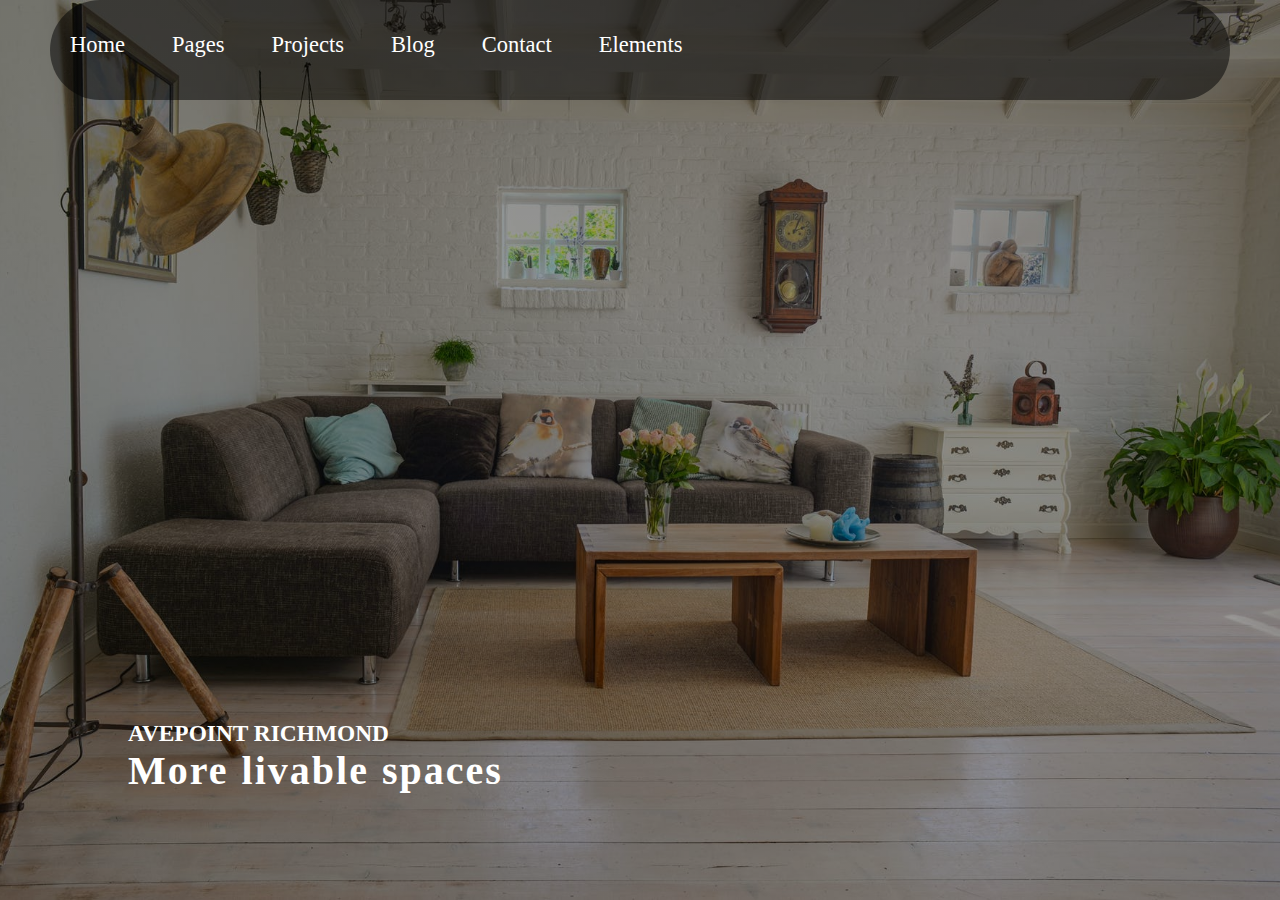
<file: index.html>
<!DOCTYPE html>
<html>
<head>
	<title>Themewagon Live Demo|Freya-Interior Design Agency Website Template</title>
	<link rel="stylesheet" type="text/css" href="css/style.css">
	<link rel="stylesheet" href="https://use.fontawesome.com/releases/v5.7.2/css/all.css" integrity="sha384-fnmOCqbTlWIlj8LyTjo7mOUStjsKC4pOpQbqyi7RrhN7udi9RwhKkMHpvLbHG9Sr" crossorigin="anonymous">
 	<link rel="stylesheet" type="text/css" href="css/animate.css">
 	<link href="https://fastcdn.org/Animate.css/3.4.0/animate.min.css" rel="stylesheet">
 	
	<style>
.dropbtn {
	float: right;
  color: white;
  /*padding: 10px;*/
  font-size: 25px;
    font-family: comic sans MS;
  border: none;
}

.dropdown {
  position: relative;
  display: inline-block;
  margin-top: 30px;
  margin-left: 20px;
}

.dropdown-content {
  margin-top: 35px;
  display: none;
  position: absolute;
  background-color: #f1f1f1;
  width: 250px;
  box-shadow: 0px 8px 16px 0px rgba(0,0,0,0.2);
  z-index: 1;
  font-size: 20px;
    font-family: comic sans MS;
}

.dropdown-content a {
  color: black;
  padding: 10px 10px;
  text-decoration: none;
  display: block;
}

.dropdown-content a:hover {background-color: grey;}

.dropdown:hover .dropdown-content {display: block;}

.dropdown:hover .dropbtn {background-color: grey;}
</style>

</head>
<body>
    <header >
    	<nav>
    		<div class="row clearfix ">
    			<div class="white-bg">
	    			<ul class="main-nav" >
                     <!-- <img src="images/uhki.PNG" style="margin-left: 10px;"> -->
	    				<!-- <li><a href="#">Home</a></li>  -->
	    				<!-- <div class="dropdown-home">
	    				<button class="Home">Home</button>
	    				<div class="dropdown-contenthome">
	    					<a href="#">Slider Header</a>
	    					<a href="#">Slider Header</a>
                            <a href="#">Slider Header</a>
                        </div>
                    </div> -->

                    <div class="dropdown"  style="padding left:" >
                    	  <li class="dropbtn"><a href="#">Home</a></li>
						  <div class="dropdown-content" >
						    <a href="#">slider Header</a>
						    <a href="#">Slider Classic</a>
						    <a href="#">Static Header</a>
						    <a href="#">Static Classic</a>
						    <a href="#">Youtube Background</a>
						    <a href="#">Youtube Classic</a>
						    <a href="#">Self-hosted Video</a>
						    <a href="#">Self-hosted Classic</a>
						  </div>
						</div>
                    
                     <div class="dropdown"  style="padding-left: -20px;">
                    	  <li class="dropbtn" style="margin-left: -28px;"><a href="#">Pages</a></li>
						  <div class="dropdown-content">
						    <a href="#">About</a>
						    <a href="#">Recognition</a>
						    <a href="#">Blank Page</a>
						    <a href="#">404 Page</a>
						    <a href="#">Account</a>
						  </div>
						</div>
						 
						 <div class="dropdown"  style="padding-left:-20px;">
                    	  <li class="dropbtn" style="margin-left: -28px;"><a href="#">Projects</a></li>
						  <div class="dropdown-content">
						    <a href="#">Projects Gallery</a>
						    <a href="#">Single Project</a>
						</div>
						</div>

				
					     <div class="dropdown"  style="padding left: 0;">
                    	  <li class="dropbtn" style="margin-left: -28px;"><a href="#">Blog</a></li>
						  <div class="dropdown-content">
						    <a href="#">Blog list</a>
						    <a href="#">Single blog</a>
						</div>
						</div>
	    				
	    				 <div class="dropdown"  style="padding left: 0;">
                    	  <li class="dropbtn" style="margin-left: -28px;"><a href="#">Contact</a></li>
						  <div class="dropdown-content">
						    <a href="#">Contact 1</a>
						    <a href="#">contact 2</a>
						</div>
						</div>

						<div class="dropdown"  style="padding left: 0;">
                    	  <li class="dropbtn" style="margin-left: -28px;"><a href="#">Elements</a></li>
						  <div class="dropdown-content">
						    <a href="#">Buttons</a>
						    <a href="#">Colors</a>
						    <a href="#">Google Map</a>
						    <a href="#">Grid</a>
						    <a href="#">Icons</a>
						    <a href="#">Layout Helpers</a>
						    <a href="#">Modal Video</a>
						    <a href="#">Owl Carousal</a>
						    <a href="#">Slider</a>
						    <a href="#">Typography</a>
						</div>
						</div>

	    				<a href="#" " class="social"><li style="margin-left: 120px;"><i class="fab fa-facebook-f" style=" font-size: 20px; color: #fff;"></i></li></a>
	    				<a href="#" " class="social"><li style=" color: #fff;"><i class="fab fa-twitter" style=" font-size: 20px;"></i></li></a>
	    				<a href="#" " class="social"><li style=" color: #fff;"><i class="fab fa-instagram" style=" font-size: 20px;"></i></li></a>
	    				<a href="#" " class="social"><li style=" color: #fff;"><i class="fab fa-dribbble" style=" font-size: 20px;"></i></li></a>

	    			</ul>

	    		</div>
    		</div>
    	</nav>
    	<div class="main-content-header " style="display: inline;">
    		<div class="heading fadeInLeft">
    			<h3 class="">AVEPOINT RICHMOND</h3>
    			<h1 class="" >More livable spaces</h1>
    		</div>
    		<div class="my-button" style="margin-left: 1200px; margin-top: -90px; height: 6vh;">
    			<input class="btn-full" type="button" value="VIEW CASESTUDY" style="padding: 10px;">
    		</div>
        </div>
    </header>


</body>
</html>
</file>
<file: css/style.css>
*{
	margin: 0px;
	padding: 0px;
	box-sizing: border-box;

}

body{
	font-size: 20px;
	overflow-x: hidden;
	color: white;
}
header{
    background :linear-gradient(rgba(0,0,0,0.4),rgba(0,0,0,0.4)), url(../images/living-room-couch-interior-room-584399.jpeg);
	height: 100vh;	
	background-size: cover;
	background-repeat: no-repeat;
	background-position: center;

}

.clearfix:after{
  content: ".";
  visibility: hidden;
  display: block;
  height:0px;
  clear: both;
}
.row
{
	max-width: 1180px;
	margin: 0 auto;

}


.main-nav{
	/*float: right;*/
	/*margin-top: 60px;*/
} 

.main-nav li{
	display: inline-block;
	list-style: none;
	/*color: grey;*/
	margin-right: 50px;

}

.main-nav li a{
	color: #fff;
    text-decoration: none;
    font-size: 90%;
    font-weight: 100px;
    /*float: left;*/
}

.main-nav li a:hover{
	border-bottom: 2px solid white;
}

.main-content-header{
	width: 50%;
	position: absolute;
	top: 80%;
	bottom: 30%;
	left: 10%;
}

.white-bg{
	background-color: darkgrey;
	background :linear-gradient(rgba(0,0,0,0.5),rgba(0,0,0,0.5));
	width: auto;
	height: 100px;
	border-radius: 50px;
	/*background: cover;*/
}
 
 h1{
 	color: white;
 	font-size: 200%;
    font-family: comic sans MS;
    word-spacing: 1px;
    letter-spacing: 2px;
    margin-bottom: 20px;
	 }

	  h6{
    color: white;
 	font-size: 50%;
    font-family: comic sans MS;
    word-spacing: 1px;
    letter-spacing: 2px;
    margin-bottom: 30px;
	 }

	 .btn{
	 	display: inline-block;
	 	/*padding: 10px 10px;*/
	 	top: 80;
	 	left: 70;
	 	font-weight: lighter;
	 	text-decoration: none;
	 	transition: background-color 0.2s, border 0.2s, color 0.2s;
	 
	 }
	 .btn-full{
	 	background-color: transparent;
	 	border: 1px solid black;
	 }

	 

	/* @media only screen and (min-width: 480px ;){
      .main-content-header{
      	width:100%;
      	padding: 0 2%;
      }
   
 	@media only screen and (min-width: 480px; ){
      h1{font-size: 200%;}
      }



      /* For desktop: */
.col-1 {width: 8.33%;}
.col-2 {width: 16.66%;}
.col-3 {width: 25%;}
.col-4 {width: 33.33%;}
.col-5 {width: 41.66%;}
.col-6 {width: 50%;}
.col-7 {width: 58.33%;}
.col-8 {width: 66.66%;}
.col-9 {width: 75%;}
.col-10 {width: 83.33%;}
.col-11 {width: 91.66%;}
.col-12 {width: 100%;}
@media only screen and (max-width: 768px) {
  /* For mobile phones: */
  [class*="col-"] {
  width: 100%;
  }
}

/* Extra small devices "mobile phones" */
@media only screen and (max-width: 768px) {
	.clearfix .dropdown .dropbtn .social .my-button .heading{
		width: 50%;
		

	}
} 
 
/* Extra small devices "Tabs" */
@media only screen and (max-width: 992px) {
	.clearfix{
		width: 50%;
		
	}
} 
/* Extra small devices "Tabs" */
@media only screen and (max-width: 1100px) {
.clearfix{
		width: 50%;
		
	}
}
 
@media only screen and (max-width: 1920px) {

}

/*Animations starts from here*/

.fadeInLeft {
  -webkit-animation-name: fadeInLeft;
  animation-name: fadeInLeft;
  -webkit-animation-duration: 1s;
  animation-duration: 1s;
  -webkit-animation-fill-mode: both;
  animation-fill-mode: both;
  }
  @-webkit-keyframes fadeInLeft {
  0% {
  opacity: 0;
  -webkit-transform: translate3d(-100%, 0, 0);
  transform: translate3d(-100%, 0, 0);
  }
  100% {
  opacity: 1;
  -webkit-transform: none;
  transform: none;
  }
  }
  @keyframes fadeInLeft {
  0% {
  opacity: 0;
  -webkit-transform: translate3d(-100%, 0, 0);
  transform: translate3d(-100%, 0, 0);
  }
  100% {
  opacity: 1;
  -webkit-transform: none;
  transform: none;
  }
  }

  .btn-full:hover{
	 	background-color: white!important;
	 
	 }





/*Social icnons*/

.social-main:hover{
	text-decoration: none!important;
	text-decoration-line: none!important;
}
</file>
